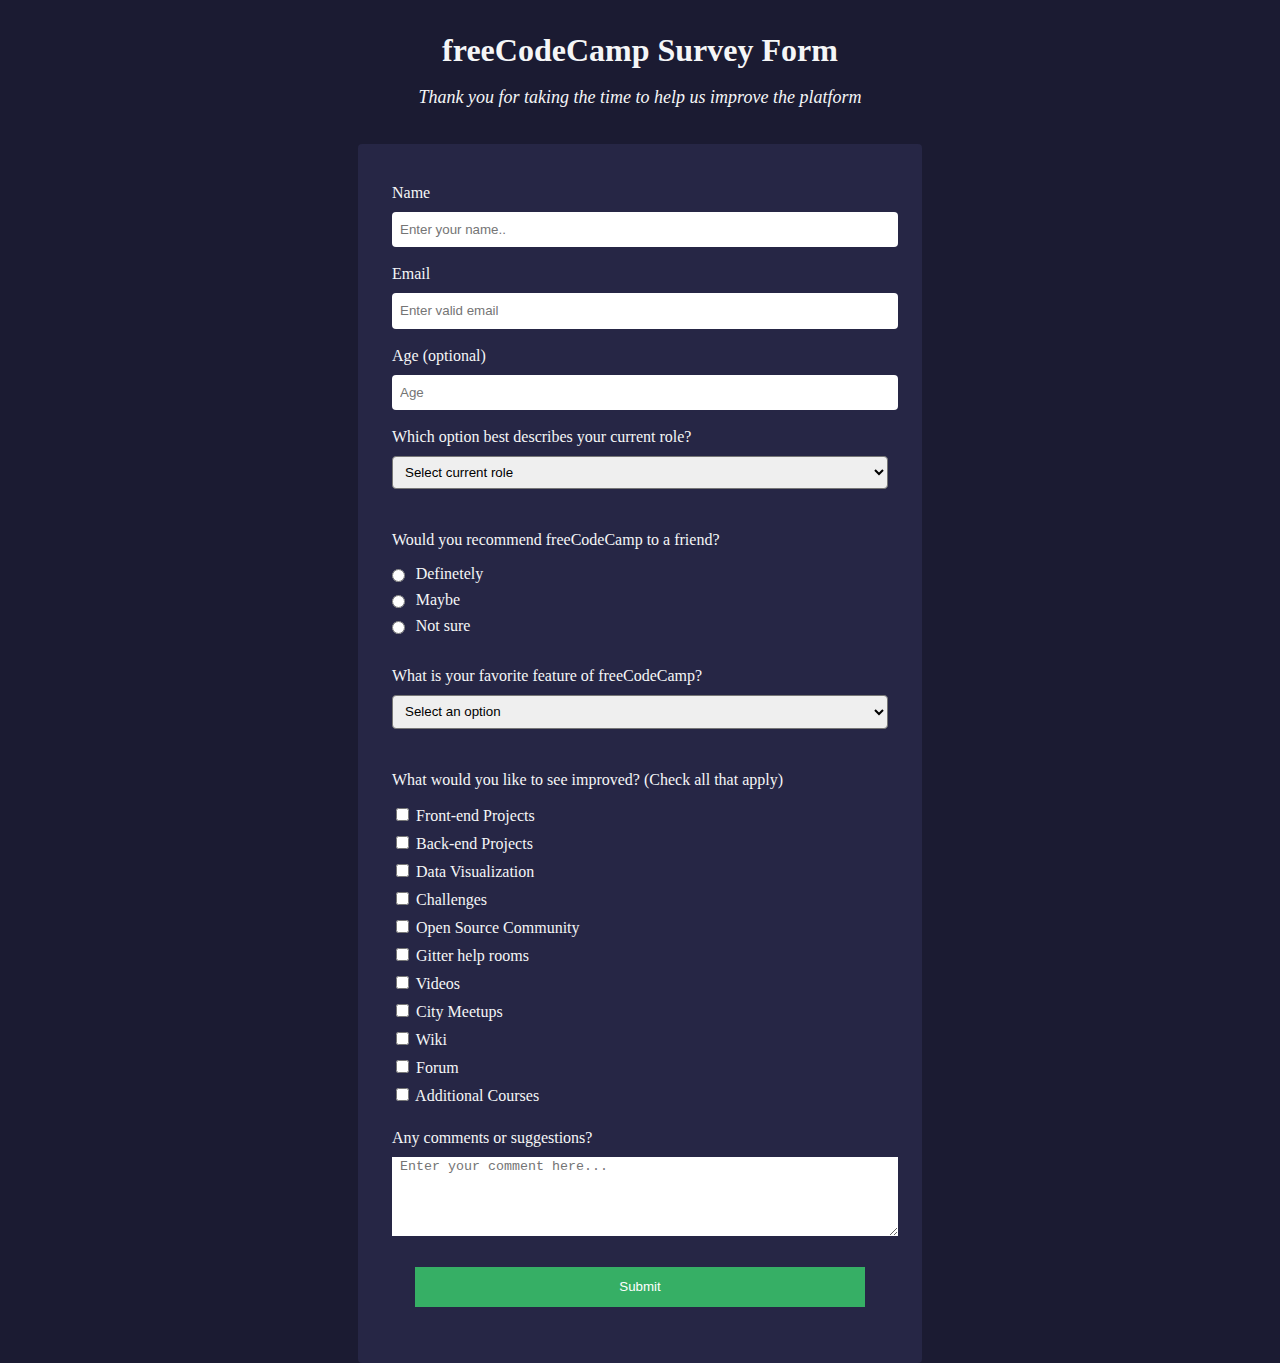
<file: Project 1. survery-form/index.html>
<!DOCTYPE html>
<html lang="en">
  <head>
    <meta charset="UTF-8" />
    <meta name="viewport" content="width=device-width, initial-scale=1.0" />
    <title>freeCodeCamp Survey Form</title>
    <link rel="stylesheet" href="styles.css" />
  </head>
  <body>
    <h1 id="title">freeCodeCamp Survey Form</h1>
    <p id="description">
      Thank you for taking the time to help us improve the platform
    </p>
    <form id="survey-form" method="post">
      <fieldset>
        <label id="name-label" for="name"
          >Name
          <input
            class="in"
            id="name"
            name="
  name"
            type="text"
            required
            placeholder="Enter your name.."
        /></label>
        <label id="email-label" for="email"
          >Email
          <input
            class="in"
            id="email"
            placeholder="Enter valid email"
            name="email"
            type="email"
            required
        /></label>
        <label id="number-label" for="age"
          >Age (optional)
          <input
            class="in"
            placeholder="Age"
            id="number"
            min="13"
            max="120"
            name="age"
            type="number"
            required
        /></label>
        <label class="role" for="dropdown"
          >Which option best describes your current role?
          <select id="dropdown" name="role">
            <option value="">Select current role</option>
            <option value="1">Full Time Job</option>
            <option value="2">Full Time Learner</option>
            <option value="3">Prefer Not To Say</option>
            <option value="4">Other</option>
          </select>
        </label>
      </fieldset>
      <fieldset>
        <p>Would you recommend freeCodeCamp to a friend?</p>
        <label for="definetely"
          ><input
            id="definetely"
            type="radio"
            name="recommend"
            value="definetely"
            class="inline"
          />
          Definetely</label
        >
        <label for="maybe"
          ><input
            value="maybe"
            id="maybe"
            type="radio"
            name="recommend"
            class="inline"
          />
          Maybe</label
        >
        <label for="notsure"
          ><input
            value="notsure"
            id="notsure"
            type="radio"
            name="recommend"
            class="inline"
          />
          Not sure</label
        >

        <label id="textareaPad" class="dropdown" for="dropdown"
          >What is your favorite feature of freeCodeCamp?
          <select id="dropdown" name="feature">
            <option value="">Select an option</option>
            <option value="1">Challenges</option>
            <option value="2">Projects</option>
            <option value="3">Community</option>
            <option value="4">Open source</option>
          </select>
        </label>
      </fieldset>
      <fieldset>
        <p>What would you like to see improved? (Check all that apply)</p>
        <label for="frontend">
          <input
            type="checkbox"
            id="frontend"
            name="frontend"
            value="frontent"
          />
          Front-end Projects</label
        >
        <label for="backend">
          <input type="checkbox" id="backend" name="backend" value="backent" />
          Back-end Projects</label
        >
        <label for="data">
          <input type="checkbox" id="data" name="data" value="data" />
          Data Visualization</label
        >
        <label for="challenges">
          <input
            type="checkbox"
            id="challenges"
            name="challenges"
            value="challenges"
          />
          Challenges</label
        >
        <label for="opens">
          <input type="checkbox" id="opens" name="opens" value="opens" />
          Open Source Community</label
        >
        <label for="gitter">
          <input type="checkbox" id="gitter" name="gitter" value="gitter" />
          Gitter help rooms</label
        >
        <label for="videos">
          <input type="checkbox" id="videos" name="videos" value="videos" />
          Videos</label
        >
        <label for="meetup">
          <input type="checkbox" id="meetup" name="meetup" value="meetup" />
          City Meetups</label
        >
        <label for="wiki">
          <input type="checkbox" id="wiki" name="wiki" value="wiki" />
          Wiki</label
        >
        <label for="forum">
          <input type="checkbox" id="forum" name="forum" value="forum" />
          Forum</label
        >
        <label for="additional">
          <input
            type="checkbox"
            id="additional"
            name="additional"
            value="additional"
          />
          Additional Courses</label
        >

        <label class="bio" for="bio"
          >Any comments or suggestions?
          <textarea
            id="bio"
            name="bio"
            rows="5"
            cols="40"
            placeholder="Enter your comment here..."
          ></textarea>
        </label>
      </fieldset>

      <input id="submit" type="submit" value="Submit" />
    </form>
  </body>
</html>
</file>
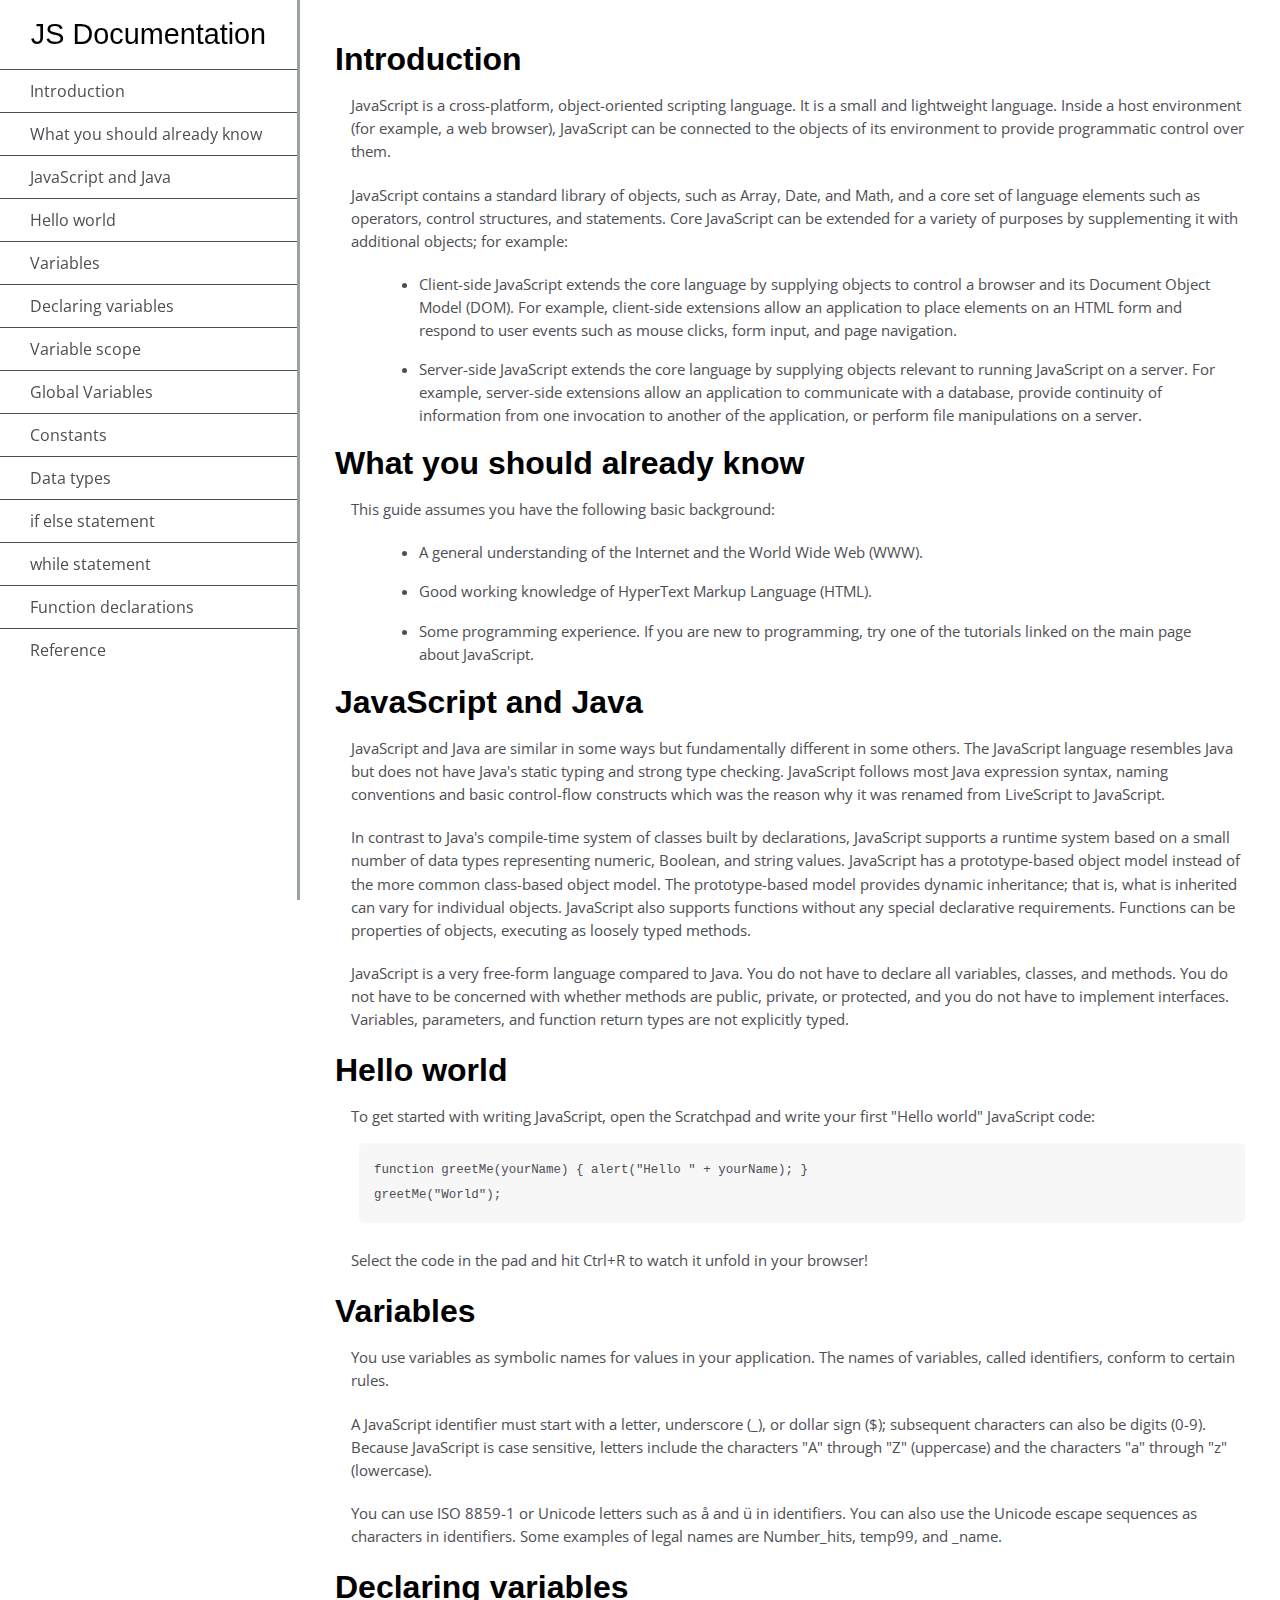
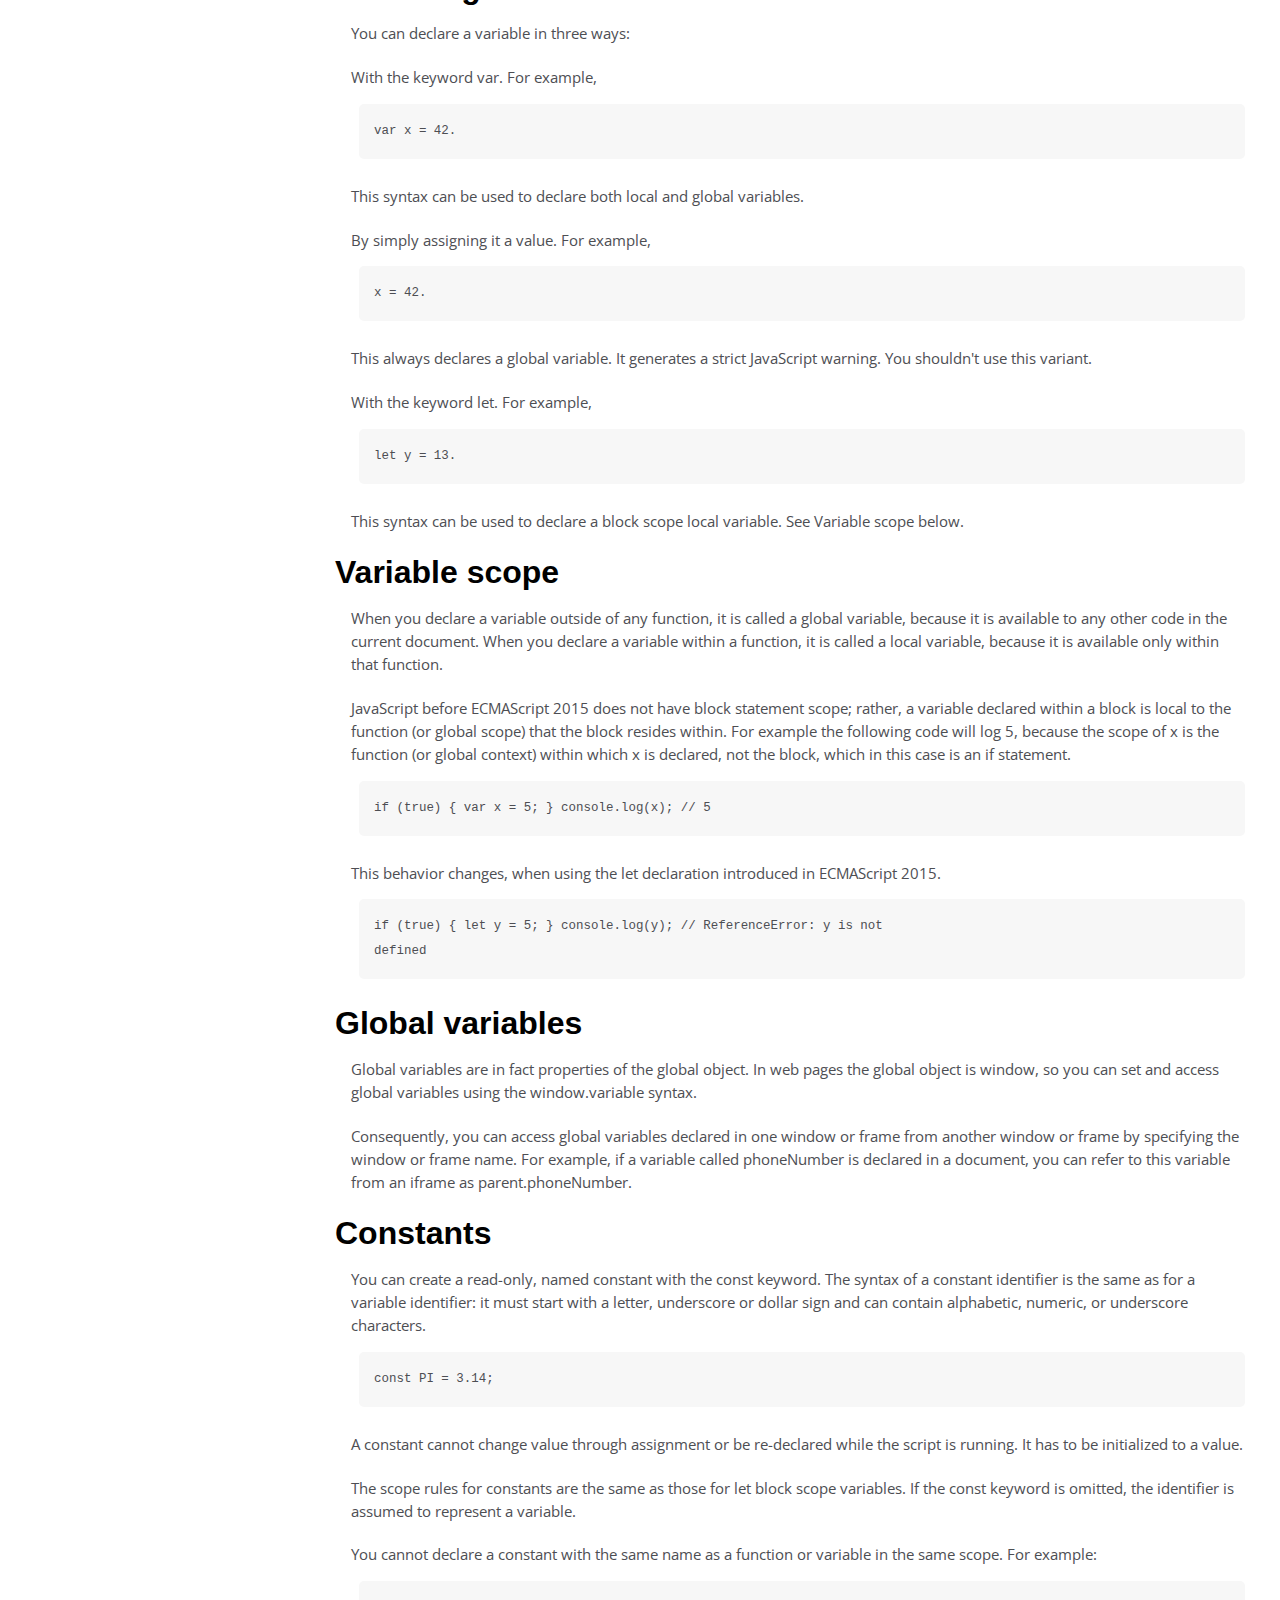
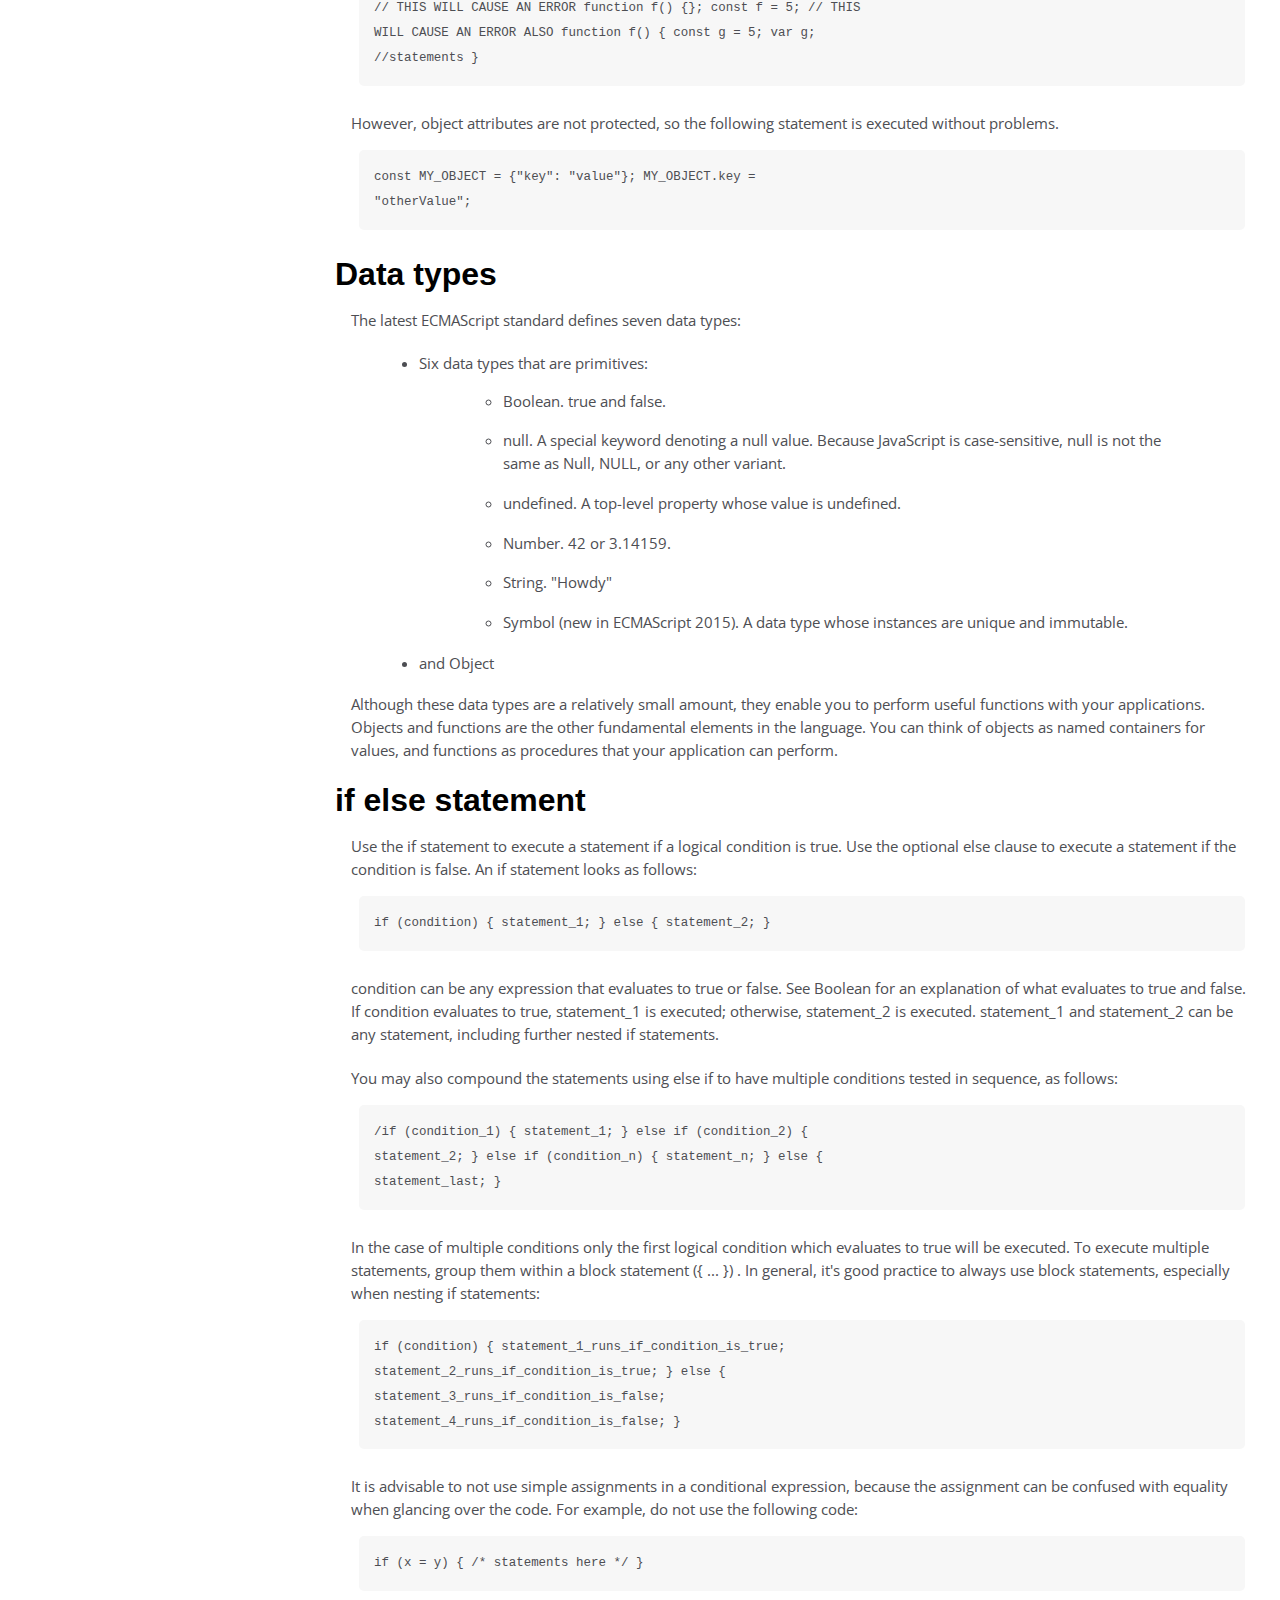
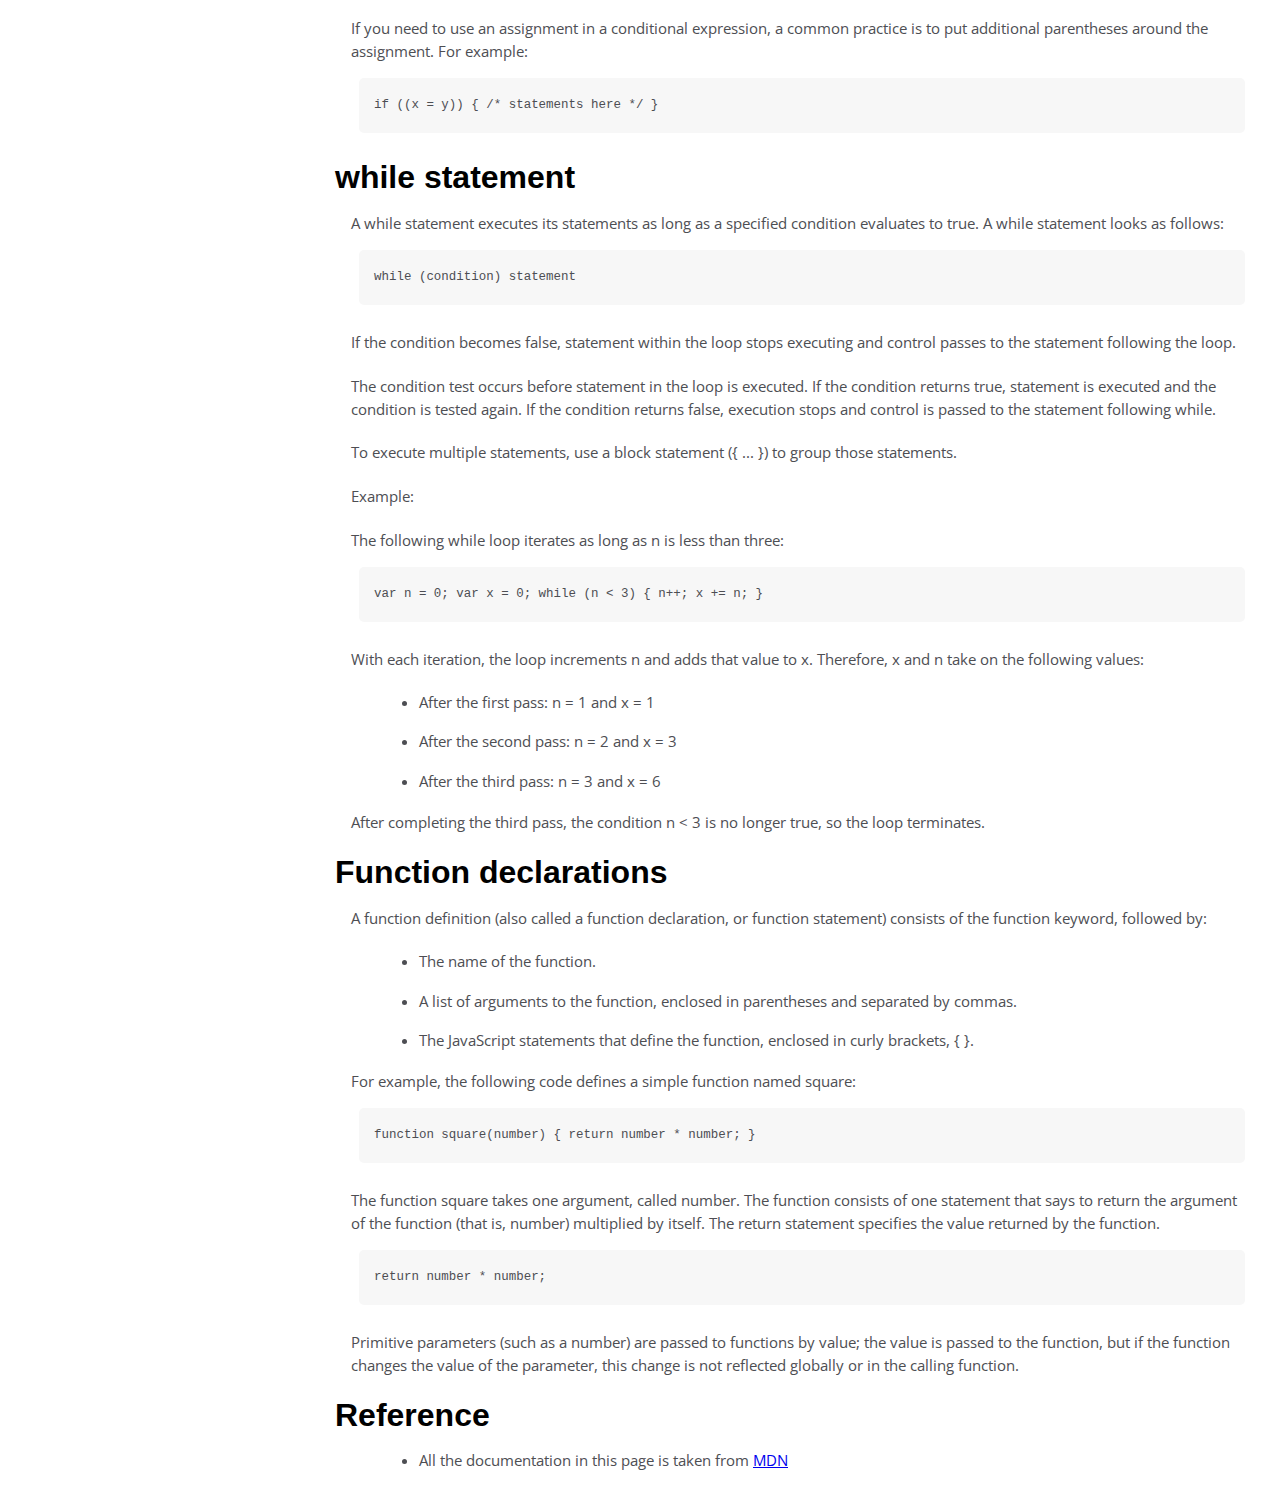
<file: Project 3. Techical Documentation/index.html>
<!DOCTYPE html>
<html lang="en">
  <head>
    <meta charset="UTF-8" />
    <meta name="viewport" content="width=device-width, initial-scale=1.0" />
    <title>Technical Documentation Page</title>
    <link rel="stylesheet" href="styles.css" />
  </head>
  <body>
    <nav id="navbar">
      <header>
        <h1>JS Documentation</h1>
      </header>
      <ul>
        <li><a class="nav-link" href="#introduction">Introduction</a></li>
        <li>
          <a class="nav-link" href="#what_you_should_already_know"
            >What you should already know</a
          >
        </li>
        <li>
          <a class="nav-link" href="#javascript_and_java"
            >JavaScript and Java</a
          >
        </li>
        <li><a class="nav-link" href="#hello_world">Hello world</a></li>
        <li><a class="nav-link" href="#variables">Variables</a></li>
        <li>
          <a class="nav-link" href="#declaring_variables"
            >Declaring variables</a
          >
        </li>
        <li><a class="nav-link" href="#variable_scope">Variable scope</a></li>
        <li>
          <a class="nav-link" href="#global_variables">Global Variables</a>
        </li>
        <li>
          <a class="nav-link" href="#constants">Constants</a>
        </li>
        <li>
            <a class="nav-link" href="#data_types">Data types</a>
          </li>
          <li>
            <a class="nav-link" href="#if_else_statement">if else statement</a>
          </li>
          <li>
            <a class="nav-link" href="#while_statement">while statement</a>
          </li>
          <li>
            <a class="nav-link" href="#function_declarations">Function declarations</a>
          </li>
          <li>
            <a class="nav-link last" href="#reference">Reference</a>
          </li>
      </ul>
    </nav>
    <main id="main-doc">
      <section id="introduction" class="main-section">
        <header>
          <h1 id="introduction">Introduction</h1>
        </header>
        <p>
          JavaScript is a cross-platform, object-oriented scripting language. It
          is a small and lightweight language. Inside a host environment (for
          example, a web browser), JavaScript can be connected to the objects of
          its environment to provide programmatic control over them.
        </p>
        <p>
          JavaScript contains a standard library of objects, such as Array,
          Date, and Math, and a core set of language elements such as operators,
          control structures, and statements. Core JavaScript can be extended
          for a variety of purposes by supplementing it with additional objects;
          for example:
        </p>
        <ul>
          <li>
            Client-side JavaScript extends the core language by supplying
            objects to control a browser and its Document Object Model (DOM).
            For example, client-side extensions allow an application to place
            elements on an HTML form and respond to user events such as mouse
            clicks, form input, and page navigation.
          </li>
          <li>
            Server-side JavaScript extends the core language by supplying
            objects relevant to running JavaScript on a server. For example,
            server-side extensions allow an application to communicate with a
            database, provide continuity of information from one invocation to
            another of the application, or perform file manipulations on a
            server.
          </li>
        </ul>
      </section>
      <section id="what_you_should_already_know" class="main-section">
        <header>
          <h1 id="what_you_should_already_know">
            What you should already know
          </h1>
        </header>
        <p>This guide assumes you have the following basic background:</p>
        <ul>
          <li>
            A general understanding of the Internet and the World Wide Web
            (WWW).
          </li>
          <li>Good working knowledge of HyperText Markup Language (HTML).</li>
          <li>
            Some programming experience. If you are new to programming, try one
            of the tutorials linked on the main page about JavaScript.
          </li>
        </ul>
      </section>
      <section id="javascript_and_java" class="main-section">
        <header>
          <h1 id="javascript_and_java">JavaScript and Java</h1>
        </header>
        <p>
          JavaScript and Java are similar in some ways but fundamentally
          different in some others. The JavaScript language resembles Java but
          does not have Java's static typing and strong type checking.
          JavaScript follows most Java expression syntax, naming conventions and
          basic control-flow constructs which was the reason why it was renamed
          from LiveScript to JavaScript.
        </p>
        <p>
          In contrast to Java's compile-time system of classes built by
          declarations, JavaScript supports a runtime system based on a small
          number of data types representing numeric, Boolean, and string values.
          JavaScript has a prototype-based object model instead of the more
          common class-based object model. The prototype-based model provides
          dynamic inheritance; that is, what is inherited can vary for
          individual objects. JavaScript also supports functions without any
          special declarative requirements. Functions can be properties of
          objects, executing as loosely typed methods.
        </p>
        <p>
          JavaScript is a very free-form language compared to Java. You do not
          have to declare all variables, classes, and methods. You do not have
          to be concerned with whether methods are public, private, or
          protected, and you do not have to implement interfaces. Variables,
          parameters, and function return types are not explicitly typed.
        </p>
      </section>
      <section id="hello_world" class="main-section">
        <header>
          <h1 id="hello_world">Hello world</h1>
        </header>
        <p>
          To get started with writing JavaScript, open the Scratchpad and write
          your first "Hello world" JavaScript code:
        </p>
        <code
          >function greetMe(yourName) { alert("Hello " + yourName); }
          greetMe("World");
        </code>
        <p>
          Select the code in the pad and hit Ctrl+R to watch it unfold in your
          browser!
        </p>
      </section>
      <section id="variables" class="main-section">
        <header>
          <h1 id="variables">Variables</h1>
        </header>
        <p>
          You use variables as symbolic names for values in your application.
          The names of variables, called identifiers, conform to certain rules.
        </p>
        <p>
          A JavaScript identifier must start with a letter, underscore (_), or
          dollar sign ($); subsequent characters can also be digits (0-9).
          Because JavaScript is case sensitive, letters include the characters
          "A" through "Z" (uppercase) and the characters "a" through "z"
          (lowercase).
        </p>
        <p>
          You can use ISO 8859-1 or Unicode letters such as å and ü in
          identifiers. You can also use the Unicode escape sequences as
          characters in identifiers. Some examples of legal names are
          Number_hits, temp99, and _name.
        </p>
      </section>
      <section id="declaring_variables" class="main-section">
        <header>
          <h1 id="declaring_variables">Declaring variables</h1>
        </header>
        <p>You can declare a variable in three ways:</p>
        <p>With the keyword var. For example,</p>
        <code>var x = 42.</code>
        <p>
          This syntax can be used to declare both local and global variables.
        </p>
        <p>By simply assigning it a value. For example,</p>
        <code>x = 42.</code>
        <p>
          This always declares a global variable. It generates a strict
          JavaScript warning. You shouldn't use this variant.
        </p>
        <p>With the keyword let. For example,</p>
        <code>let y = 13.</code>
        <p>
          This syntax can be used to declare a block scope local variable. See
          Variable scope below.
        </p>
      </section>
      <section id="variable_scope" class="main-section">
        <header>
          <h1 id="variable_scope">Variable scope</h1>
        </header>
        <p>
          When you declare a variable outside of any function, it is called a
          global variable, because it is available to any other code in the
          current document. When you declare a variable within a function, it is
          called a local variable, because it is available only within that
          function.
        </p>
        <p>
          JavaScript before ECMAScript 2015 does not have block statement scope;
          rather, a variable declared within a block is local to the function
          (or global scope) that the block resides within. For example the
          following code will log 5, because the scope of x is the function (or
          global context) within which x is declared, not the block, which in
          this case is an if statement.
        </p>
        <code>if (true) { var x = 5; } console.log(x); // 5</code>
        <p>
          This behavior changes, when using the let declaration introduced in
          ECMAScript 2015.
        </p>
        <code
          >if (true) { let y = 5; } console.log(y); // ReferenceError: y is not
          defined</code
        >
      </section>
      <section id="global_variables" class="main-section">
        <header>
          <h1 id="global_variables">Global variables</h1>
        </header>
        <p>
          Global variables are in fact properties of the global object. In web
          pages the global object is window, so you can set and access global
          variables using the window.variable syntax.
        </p>
        <p>
          Consequently, you can access global variables declared in one window
          or frame from another window or frame by specifying the window or
          frame name. For example, if a variable called phoneNumber is declared
          in a document, you can refer to this variable from an iframe as
          parent.phoneNumber.
        </p>
      </section>
      <section id="constants" class="main-section">
        <header>
          <h1 id="constants">Constants</h1>
        </header>
        <p>
          You can create a read-only, named constant with the const keyword. The
          syntax of a constant identifier is the same as for a variable
          identifier: it must start with a letter, underscore or dollar sign and
          can contain alphabetic, numeric, or underscore characters.
        </p>
        <code>const PI = 3.14;</code>
        <p>
          A constant cannot change value through assignment or be re-declared
          while the script is running. It has to be initialized to a value.
        </p>
        <p>
          The scope rules for constants are the same as those for let block
          scope variables. If the const keyword is omitted, the identifier is
          assumed to represent a variable.
        </p>
        <p>
          You cannot declare a constant with the same name as a function or
          variable in the same scope. For example:
        </p>
        <code
          >// THIS WILL CAUSE AN ERROR function f() {}; const f = 5; // THIS
          WILL CAUSE AN ERROR ALSO function f() { const g = 5; var g;
          //statements }</code
        >
        <p>
          However, object attributes are not protected, so the following
          statement is executed without problems.
        </p>
        <code
          >const MY_OBJECT = {"key": "value"}; MY_OBJECT.key =
          "otherValue";</code
        >
      </section>
      <section id="data_types" class="main-section">
        <header>
          <h1 id="data_types">Data types</h1>
        </header>
        <p>The latest ECMAScript standard defines seven data types:</p>

        <ul>
          <li>
            Six data types that are primitives:
            <ul>
              <li class="nest-li">Boolean. true and false.</li>
              <li class="nest-li">null. A special keyword denoting a null value. Because JavaScript is case-sensitive, null is not the same as Null, NULL, or any other variant.</li>
              <li class="nest-li">undefined. A top-level property whose value is undefined.</li>
              <li class="nest-li">Number. 42 or 3.14159.</li>
              <li class="nest-li">String. "Howdy"</li>
              <li class="nest-li">Symbol (new in ECMAScript 2015). A data type whose instances are unique and immutable.</li>
            </ul>
            <li>and Object</li>
          </li>
        </ul>
        <p>Although these data types are a relatively small amount, they enable you to perform useful functions with your applications. Objects and functions are the other fundamental elements in the language. You can think of objects as named containers for values, and functions as procedures that your application can perform.</p>
      </section>
      <section id="if_else_statement" class="main-section">
        <header>
          <h1 id="if_else_statement">if else statement</h1>
        </header>
        <p>
            Use the if statement to execute a statement if a logical condition is true. Use the optional else clause to execute a statement if the condition is false. An if statement looks as follows:
        </p>
        <code>if (condition) { statement_1; } else { statement_2; }</code>
        <p>
            condition can be any expression that evaluates to true or false. See Boolean for an explanation of what evaluates to true and false. If condition evaluates to true, statement_1 is executed; otherwise, statement_2 is executed. statement_1 and statement_2 can be any statement, including further nested if statements.
        </p>
        <p>
            You may also compound the statements using else if to have multiple conditions tested in sequence, as follows:
        </p>
       
        <code
          >/if (condition_1) { statement_1; } else if (condition_2) {
            statement_2; } else if (condition_n) { statement_n; } else {
            statement_last; }</code
        >
        <p>
            In the case of multiple conditions only the first logical condition which evaluates to true will be executed. To execute multiple statements, group them within a block statement ({ ... }) . In general, it's good practice to always use block statements, especially when nesting if statements:
        </p>
        <code
          >if (condition) { statement_1_runs_if_condition_is_true;
            statement_2_runs_if_condition_is_true; } else {
            statement_3_runs_if_condition_is_false;
            statement_4_runs_if_condition_is_false; }</code
        >
        <p>It is advisable to not use simple assignments in a conditional expression, because the assignment can be confused with equality when glancing over the code. For example, do not use the following code:</p>
        <code>if (x = y) { /* statements here */ }</code>
        <p>If you need to use an assignment in a conditional expression, a common practice is to put additional parentheses around the assignment. For example:</p>
        <code>if ((x = y)) { /* statements here */ }</code>
      </section>
      <section id="while_statement" class="main-section">
        <header>
          <h1 id="while_statement">while statement</h1>
        </header>
        <p>
            A while statement executes its statements as long as a specified condition evaluates to true. A while statement looks as follows:
        </p>
        <code>while (condition) statement</code>
        <p>
            If the condition becomes false, statement within the loop stops executing and control passes to the statement following the loop.
        </p>
        <p>
            The condition test occurs before statement in the loop is executed. If the condition returns true, statement is executed and the condition is tested again. If the condition returns false, execution stops and control is passed to the statement following while.
        </p>
        <p>To execute multiple statements, use a block statement ({ ... }) to group those statements.</p>
       <p>Example:</p>
       <p>The following while loop iterates as long as n is less than three:</p>
        <code>var n = 0; var x = 0; while (n < 3) { n++; x += n; }</code>
        <p>
            With each iteration, the loop increments n and adds that value to x. Therefore, x and n take on the following values:
        </p>
        <ul>
            <li>After the first pass: n = 1 and x = 1</li>
            <li>After the second pass: n = 2 and x = 3</li>
            <li>After the third pass: n = 3 and x = 6</li>
        </ul>
        <p>After completing the third pass, the condition n < 3 is no longer true, so the loop terminates.

        </p>
      </section>
      <section id="function_declarations" class="main-section">
        <header>
          <h1 id="function_declarations">Function declarations</h1>
        </header>
        <p>
            A function definition (also called a function declaration, or function statement) consists of the function keyword, followed by:
        </p>
        <ul>
            <li>The name of the function.</li>
            <li>A list of arguments to the function, enclosed in parentheses and separated by commas.</li>
            <li>The JavaScript statements that define the function, enclosed in curly brackets, { }.</li>
        </ul>
        <p>For example, the following code defines a simple function named square:</p>
        <code>function square(number) { return number * number; }</code>
        <p>The function square takes one argument, called number. The function consists of one statement that says to return the argument of the function (that is, number) multiplied by itself. The return statement specifies the value returned by the function.</p>
        <code>return number * number;</code>
        <p>Primitive parameters (such as a number) are passed to functions by value; the value is passed to the function, but if the function changes the value of the parameter, this change is not reflected globally or in the calling function.

        </p>
      </section>
      <section id="reference" class="main-section">
        <header>
          <h1 id="reference">Reference</h1>
        </header>
        
        <ul>
            <li>All the documentation in this page is taken from <a class="mdn" target=”_blank” href="https://developer.mozilla.org/en-US/docs/Web/JavaScript/Guide" >MDN</a></li>
            
        </ul>
      
      </section>
    </main>
  </body>
</html>
</file>
<file: Project 1. survery-form/styles.css>
body {
  width: 100%;
  height: 100vh;
  margin: 0;
  background-color: #1b1b32;
  color: #f5f6f7;
  font-family: Tahoma;
  font-size: 16px;
}

h1 {
  margin: 1em auto 0 auto;
  text-align: center;
  font-size: 32px;
}

.dropdown {
  margin-top: 2rem;
  margin-bottom: -3rem;
}

.role {
  margin-bottom: -3rem;
}

#description {
  margin: 1em auto 2em auto;
  text-align: center;
  font-size: 18px;
  font-weight: 200;
  font-style: italic;
}

form {
  width: 60vw;
  max-width: 500px;
  min-width: 300px;
  margin: 0 auto;
  padding-bottom: 2em;
  background-color: #262645;
  border-radius: 4px;
  padding-left: 2rem;
  padding-right: 2rem;
}

fieldset {
  border: none;
  padding: 2rem 0;
}

label {
  display: block;
  margin: 0.5rem 0;
}

.in,
textarea,
select {
  margin: 10px 0 10px 0;
  width: 100%;
  min-height: 2.5em;
  border-radius: 4px;
  padding-left: 0.5rem;
}

textarea {
  border-radius: unset;
  margin-bottom: -0.8rem;
}

input,
textarea {
  border: none;
  color: #ffffff;
}

.inline {
  display: inline;
  margin: 0 0.5em 0 0;
  vertical-align: middle;
}

input[type="submit"] {
  display: block;
  width: 90%;
  margin: 0 auto 1.5rem auto;
  height: 3em;
  border-radius: 0px;
  font-size: 1 rem;
  background-color: #36af65;
  border-color: white;
  min-width: 300px;
}

.bio {
  margin-top: 1.5rem;
}
</file>
<file: Project 3. Techical Documentation/styles.css>
@import url("https://fonts.googleapis.com/css2?family=Open+Sans:wght@400;700;800&display=swap");

* {
  font-family: "Open Sans", sans-serif;
  box-sizing: border-box;
  padding: 0;
  margin: 0;
}

body {
  min-width: 290px;
}

#main-doc {
  position: absolute;
  margin-left: 19.375rem;
  padding: 1.563rem;
}

p {
  color: #4d4e53;
  font-size: 0.96em;
  padding: 1rem 0.5rem 0.3rem 1rem;
  line-height: 1.438rem;
}

section ul {
  padding-left: 4rem;
}

section li {
  margin: 15px 0px 0px 20px;
  font-size: 0.96em;
  line-height: 1.438rem;
  padding: 0 2rem 0.1rem 0;
  vertical-align: middle;
}

li {
  color: #4d4e53;
}

#main-doc h1 {
  text-align: left;
  padding-top: 1rem;
  font-family: Arial, sans-serif;
  margin: 0;
}

#navbar {
  position: fixed;
  min-width: 290px;
  top: 0px;
  left: 0px;
  width: 300px;
  height: 100%;
  border-right: solid;
  border-color: rgba(0, 22, 22, 0.4);
}

#navbar a {
  display: block;
  text-decoration: none;
  color: #4d4e53;
  padding: 10px 30px;
  cursor: pointer;
  border-bottom: 1px solid #4d4e53;
}

#navbar li:first-child {
  border-top: 1px solid #4d4e53;
}

a[class="nav-link last"] {
  border-bottom: none !important;
}

nav header h1 {
  font-family: Arial, sans-serif;
  margin: 10px;
  text-align: center;
  font-size: 1.8em;
  font-weight: 400;
  padding: 0.5rem 0;
}

code {
  display: block;
  white-space: pre-line;
  font-family: monospace;
  line-height: 2;
  text-align: left;
  color: rgb(77, 78, 83);
  background-color: rgb(247, 247, 247);
  margin: 0.625rem;
  margin-left: 1.5rem;
  padding: 0.938rem;
  font-size: 0.96em;
  border-radius: 5px;
}

@media only screen and (max-width: 768px) {
  /* For mobile phones: */
  #navbar ul {
    border: 1px solid;
    height: 207px;
    overflow: scroll;
  }

  #navbar {
    position: absolute;
    top: 0;
    padding: 0;
    margin: 0;
    width: 100%;
    max-height: 275px;
    border: none;
    z-index: 1;
    border-bottom: 1px solid #4d4e53;
  }

  #main-doc {
    position: relative;
    margin-left: 0px;
    margin-top: 270px;
  }

  code {
    margin-right: 1rem;
  }

  .nest-li {
    margin-left: -2rem;
  }
}

@media only screen and (max-width: 400px) {
  code {
    margin-right: 1.5rem;
    overflow: auto;
  }

  #navbar {
    max-width: 390px;
  }
}
</file>
